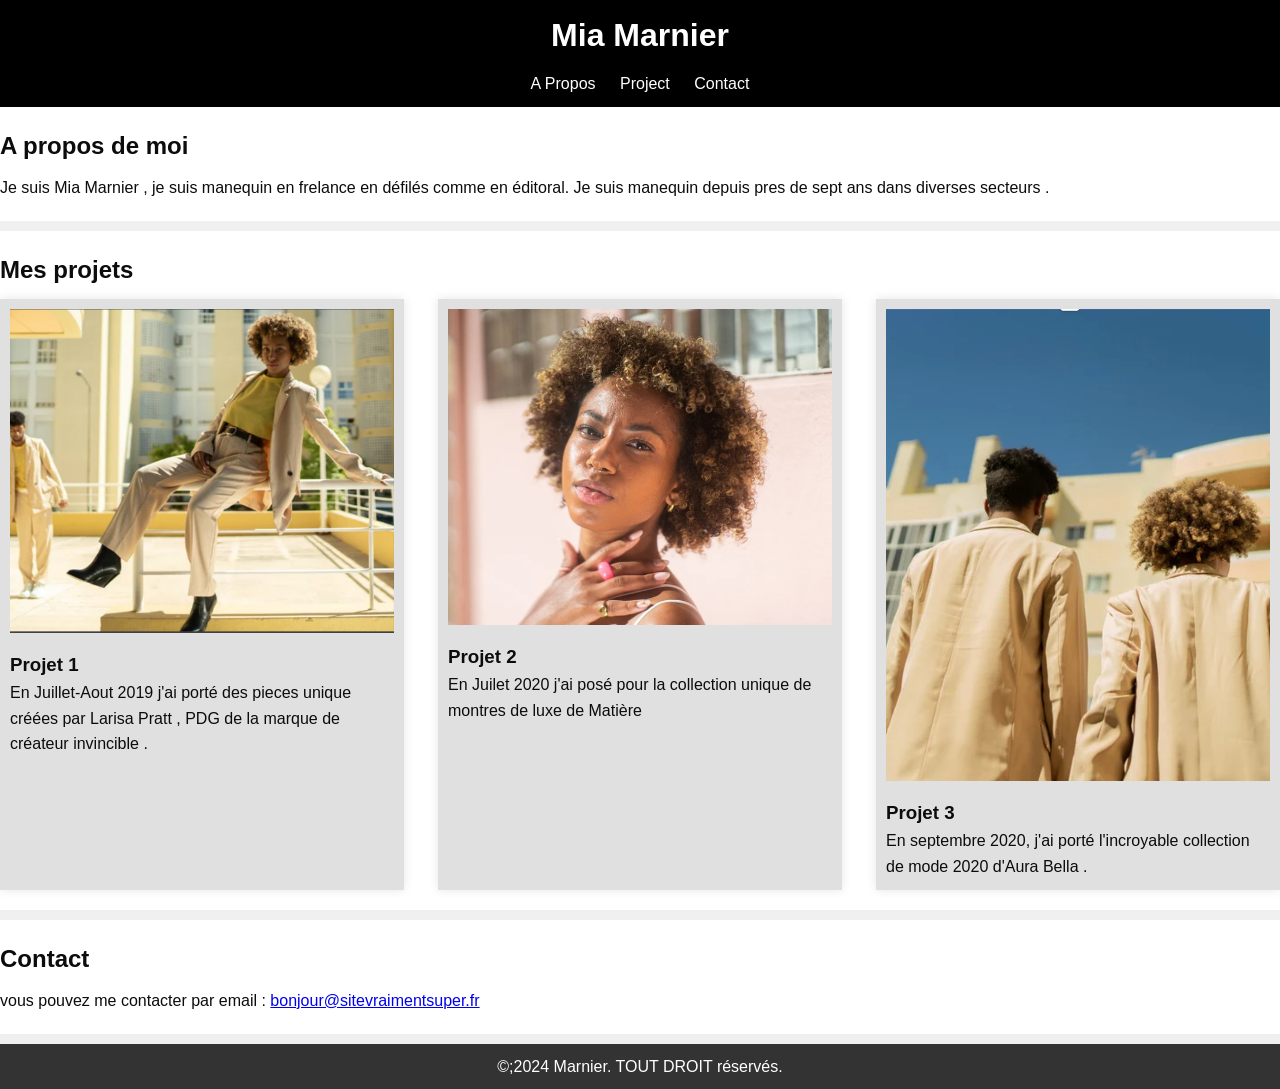
<file: index.html>
<!DOCTYPE html>
<html lang="fr">
    <head>
        <title>Portfolio de Mia Marnier</title>
         <meta charset="utf-8">
         <meta name="viewport" content="width=device-width,initial-scale=1.0">
         <link rel="stylesheet" href="style.css">
    </head>

    <body> 
        <header>
            <div class="container">
                <h1>Mia Marnier</h1>
                <nav>
                    <ul>
                        <li>
                            <a href="#about">A Propos</a>
                        </li>
                        <li>
                            <a href="#projects">Project</a>
                        </li>
                        <li>
                            <a href="#contact">Contact</a>
                        </li>
                    </ul>
                </nav>
           </div>
        </header>
       <section id="about">
        <div class="container">
            <h2>A propos de moi</h2>
            <p>
                Je suis Mia Marnier , je suis manequin en frelance en défilés comme en éditoral. Je suis manequin depuis pres de sept ans dans diverses secteurs .
            </p>
        </div>
       </section>

       <section id="projects">
        <div class="container">
             
            <h2>Mes projets</h2>
             <div class="gallery">
                
                <div class="projet">
                   <img src="Screenshot_20240806-041828.png" alt="projet 1">
                   <h3> Projet 1</h3>
                   <p> En Juillet-Aout 2019 j'ai porté des pieces unique créées par Larisa Pratt , PDG de la marque de créateur invincible .</p>
                </div>
            
                <div class="projet">
                   <img src="Screenshot_20240806-041901.png" alt="Projet 2">
                   <h3>Projet 2</h3>
                   <p>En Juilet 2020  j'ai posé pour la collection unique de montres de luxe de Matière </p>
                </div>

                   <div class="projet">
                    <img src="Screenshot_20240806-041750.png" alt="projet 3">
                    <h3>Projet 3</h3>
                    <p>En septembre 2020, j'ai porté l'incroyable collection de mode 2020 d'Aura Bella .</p>
                    </div>
                
                </div>
            </div>
      </section>

      <section id="contact">
         
        <div class="container">
            <h2>Contact</h2>
            <p>vous pouvez me contacter par email : <a href="mailto:bonjour@sitevraimentsuper.fr">bonjour@sitevraimentsuper.fr</a>
            </p>
         </div>

      </section>
      <footer> 
        <div class="container">
            <p> &copy;;2024 Marnier. TOUT DROIT réservés.
            </p>
        </div>
      </footer>
    </body>
</html>
</file>
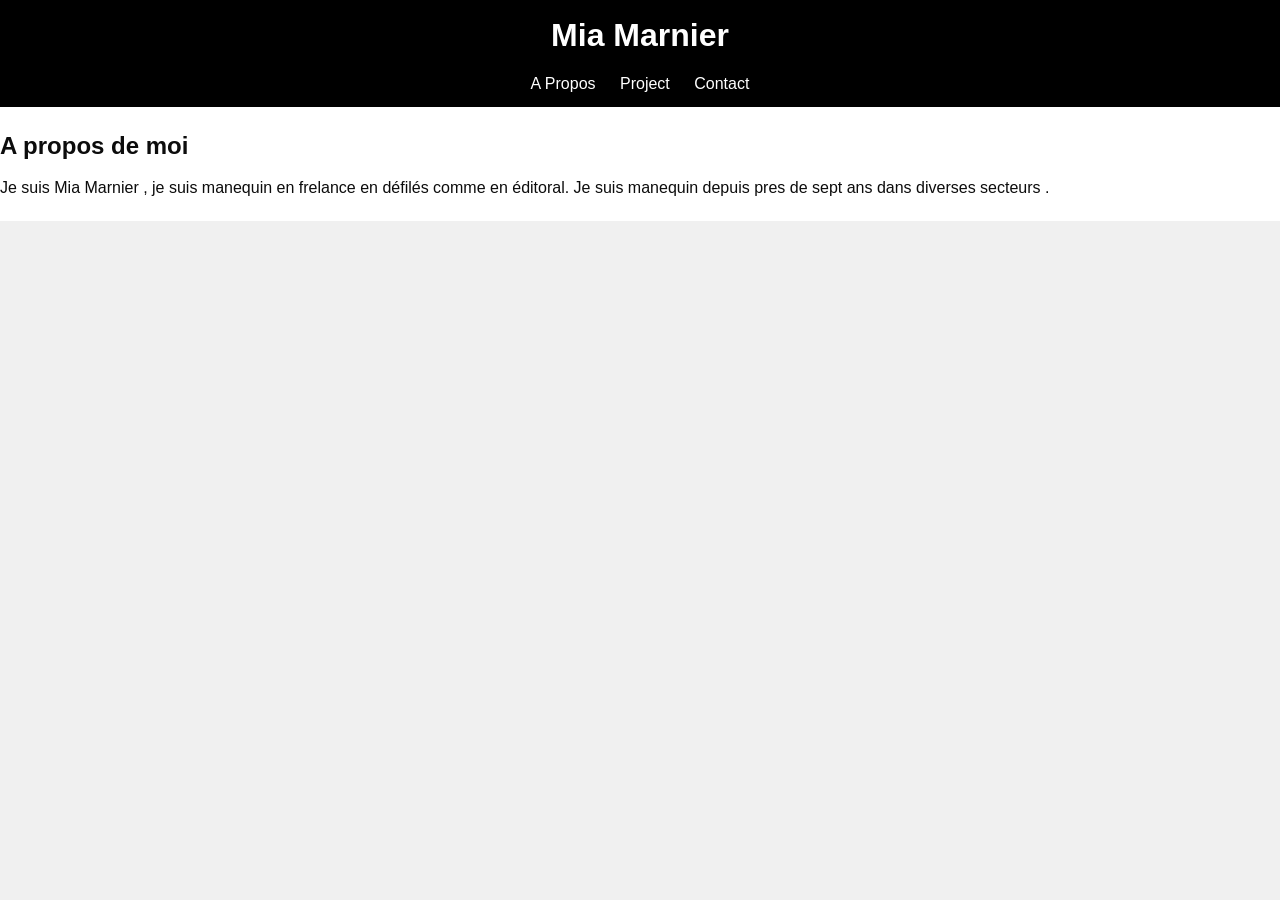
<file: A.propos.html>
<!DOCTYPE html>
<html lang="fr">
    <head>
        <title>Portfolio de Mia Marnier</title>
         <meta charset="utf-8">
         <meta name="viewport" content="width=device-width,initial-scale=1.0">
         <link rel="stylesheet" href="style.css">
    </head>

    <body>
        <header>
            <div class="container">
                <h1>Mia Marnier</h1>
                <nav>
                    <ul>
                        <li>
                            <a href="A.propos.html">A Propos</a>
                        </li>
                        <li>
                            <a href="projet.html">Project</a>
                        </li>
                        <li>
                            <a href="contact.html">Contact</a>
                        </li>
                    </ul>
                </nav>
           </div>
        </header>
       <section id="about">
        <div class="container">
            <h2>A propos de moi</h2>
            <p>
                Je suis Mia Marnier , je suis manequin en frelance en défilés comme en éditoral. Je suis manequin depuis pres de sept ans dans diverses secteurs .
            </p>
        </div>
       </section>
    </body>
    </html>
</file>
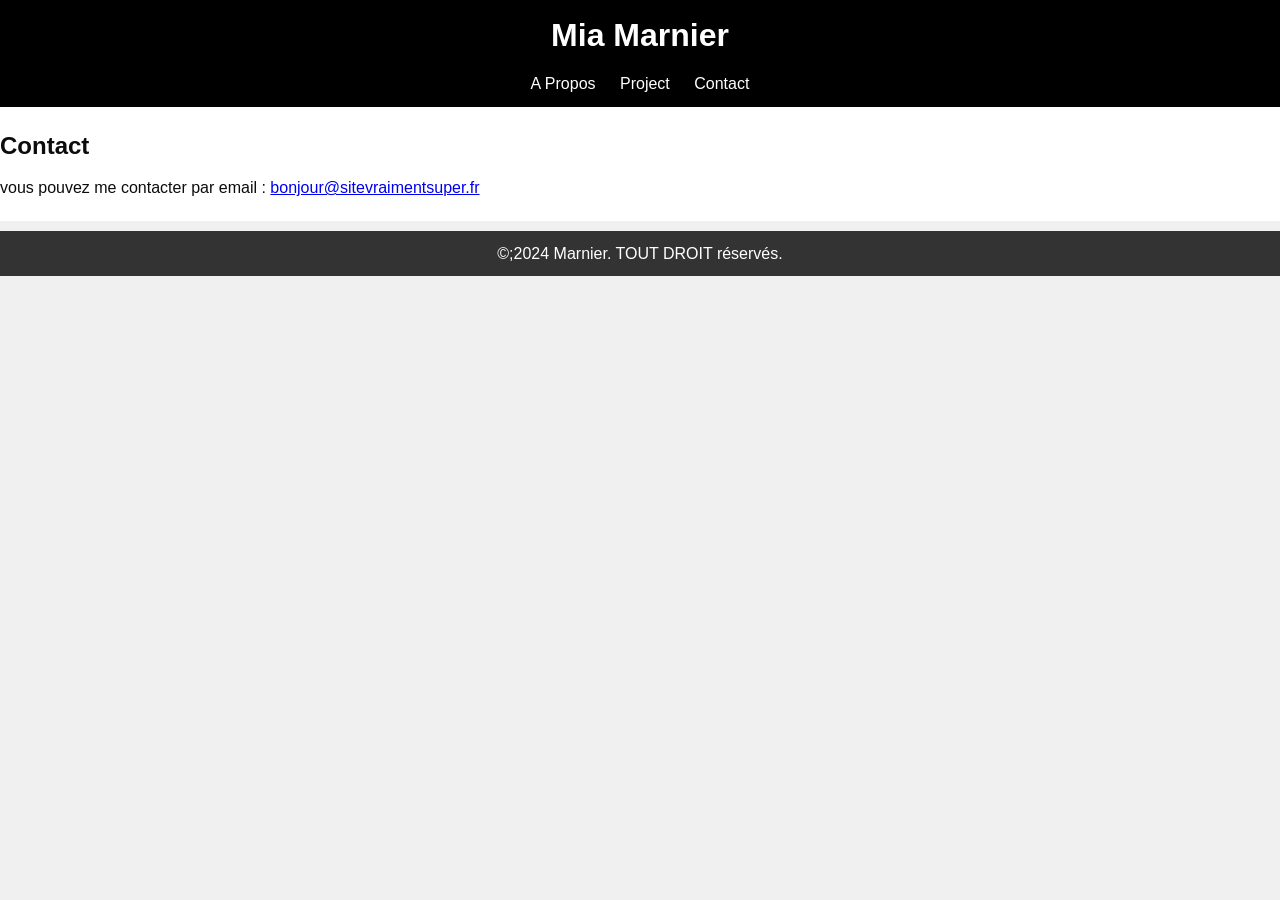
<file: contact.html>
<!DOCTYPE html>
<html lang="fr">
    <head>
        <title>Portfolio de Mia Marnier</title>
         <meta charset="utf-8">
         <meta name="viewport" content="width=device-width,initial-scale=1.0">
         <link rel="stylesheet" href="style.css">
    </head>
    <body>
        <header>
            <div class="container">
                <h1>Mia Marnier</h1>
                <nav>
                    <ul>
                        <li>
                            <a href="A.propos.html">A Propos</a>
                        </li>
                        <li>
                            <a href="projet.html">Project</a>
                        </li>
                        <li>
                            <a href="contact.html">Contact</a>
                        </li>
                    </ul>
                </nav>
           </div>
        </header>
        <section id="contact">
         
            <div class="container">
                <h2>Contact</h2>
                <p>vous pouvez me contacter par email : <a href="mailto:bonjour@sitevraimentsuper.fr">bonjour@sitevraimentsuper.fr</a>
                </p>
             </div>
    
          </section>
          <footer> 
            <div class="container">
                <p> &copy;;2024 Marnier. TOUT DROIT réservés.
                </p>
            </div>
          </footer>
    </body>
</html>
</file>
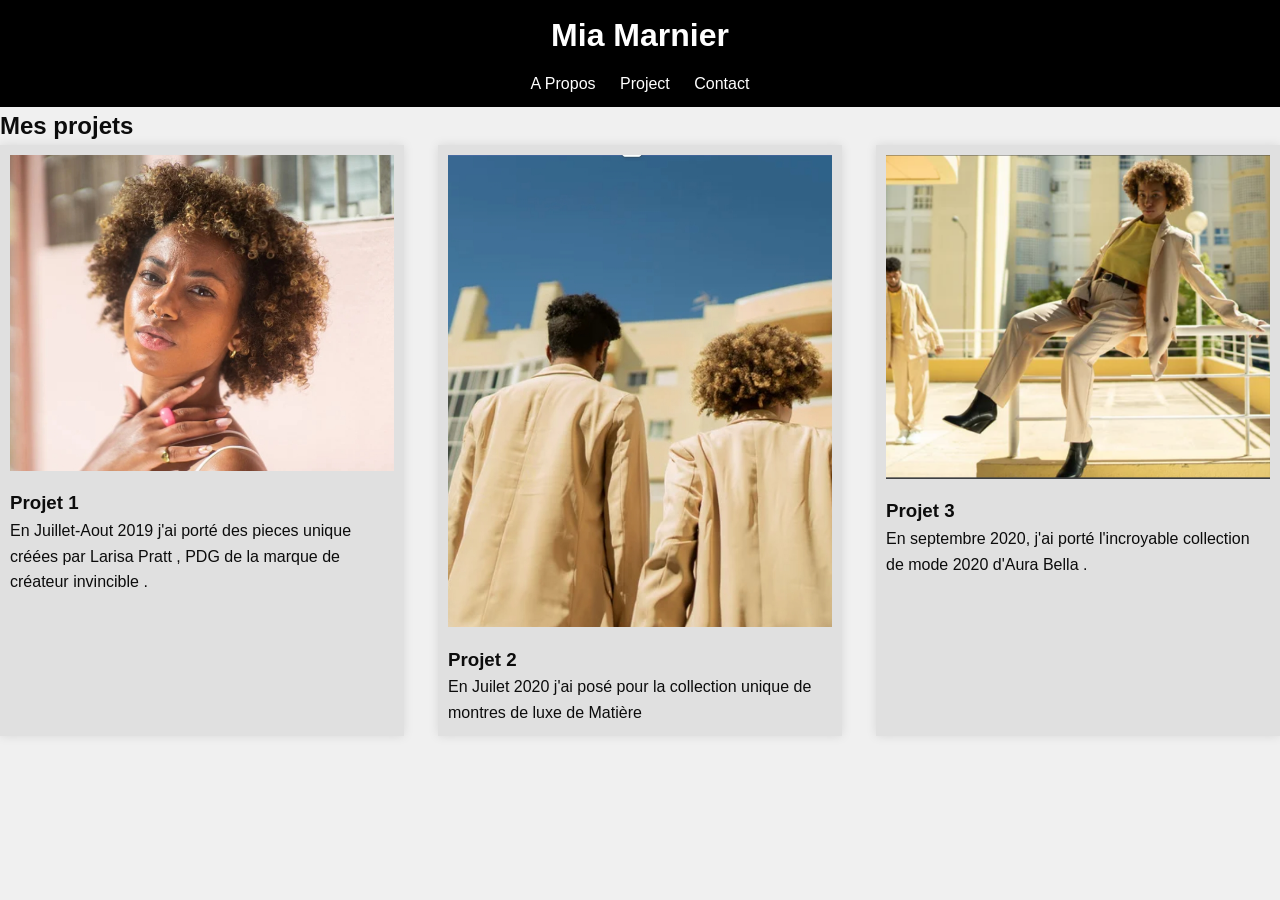
<file: projet.html>
<!DOCTYPE html>
<html lang="fr">
    <head>
        <title>Portfolio de Mia Marnier</title>
         <meta charset="utf-8">
         <meta name="viewport" content="width=device-width,initial-scale=1.0">
         <link rel="stylesheet" href="style.css">
    </head>

    <body>
        <header>
            <div class="container">
                <h1>Mia Marnier</h1>
                <nav>
                    <ul>
                        <li>
                            <a href="A.propos.html">A Propos</a>
                        </li>
                        <li>
                            <a href="projet.html">Project</a>
                        </li>
                        <li>
                            <a href="contact.html">Contact</a>
                        </li>
                    </ul>
                </nav>
           </div>
        </header>
            <div class="container">
                 
                <h2>Mes projets</h2>
                 <div class="gallery">
                    
                    <div class="projet">
                       <img src="Screenshot_20240806-041901.png" alt="projet 1">
                       <h3> Projet 1</h3>
                       <p> En Juillet-Aout 2019 j'ai porté des pieces unique créées par Larisa Pratt , PDG de la marque de créateur invincible .</p>
                    </div>
                
                    <div class="projet">
                       <img src="Screenshot_20240806-041750.png" alt="Projet 2">
                       <h3>Projet 2</h3>
                       <p>En Juilet 2020  j'ai posé pour la collection unique de montres de luxe de Matière </p>
                    </div>
    
                       <div class="projet">
                        <img src="Screenshot_20240806-041828.png" alt="projet 3">
                        <h3>Projet 3</h3>
                        <p>En septembre 2020, j'ai porté l'incroyable collection de mode 2020 d'Aura Bella .</p>
                        </div>
                    
                    </div>
                </div>
          </section>
    
         
          </section>
    </body>
</html>
</file>
<file: style.css>
body,h1,h2,h3,p,ul{
    margin: 0;
    padding: 0;
}
body{
    font-family: Arial, sans-serif;
    line-height: 1.6;
    background-color: #f0f0f0;
    color: #0c0c0c;
}
header{
    background:#000000 ; 
    color: #fff;
    padding: 10px 0;
}
header h1 {
    margin-bottom: 10px;
text-align: center;
}
nav ul  {
  list-style: none;
  padding: 0;
  text-align: center;
}
nav ul li {
    display: inline;
    margin: 0 10px;
}
nav ul li a {
    color: #fff;
    text-decoration: none;
    padding: 0px;
}
nav ul li a:hover {
    text-decoration: underline;
}
section{
    padding: 20px 0;
   background:#fff ;
   margin-bottom: 10px;
}

section h2 {
    margin-bottom: 10px;
}

.gallery {
    display: flex;
    justify-content:space-between ;
}

.projet {
    width: 30%;
    background: #e0e0e0;
    padding: 10px;
    box-shadow: 0 0 10px rgba(0, 0, 0, 0.1);
}

.projet img{
    width: 100%;
    height: auto;
}

.projet h3 {
    margin-top: 10px;
}

footer{
    background: #333;
    color: #fff;
    padding: 10px 0;
    text-align: center;
}
</file>
